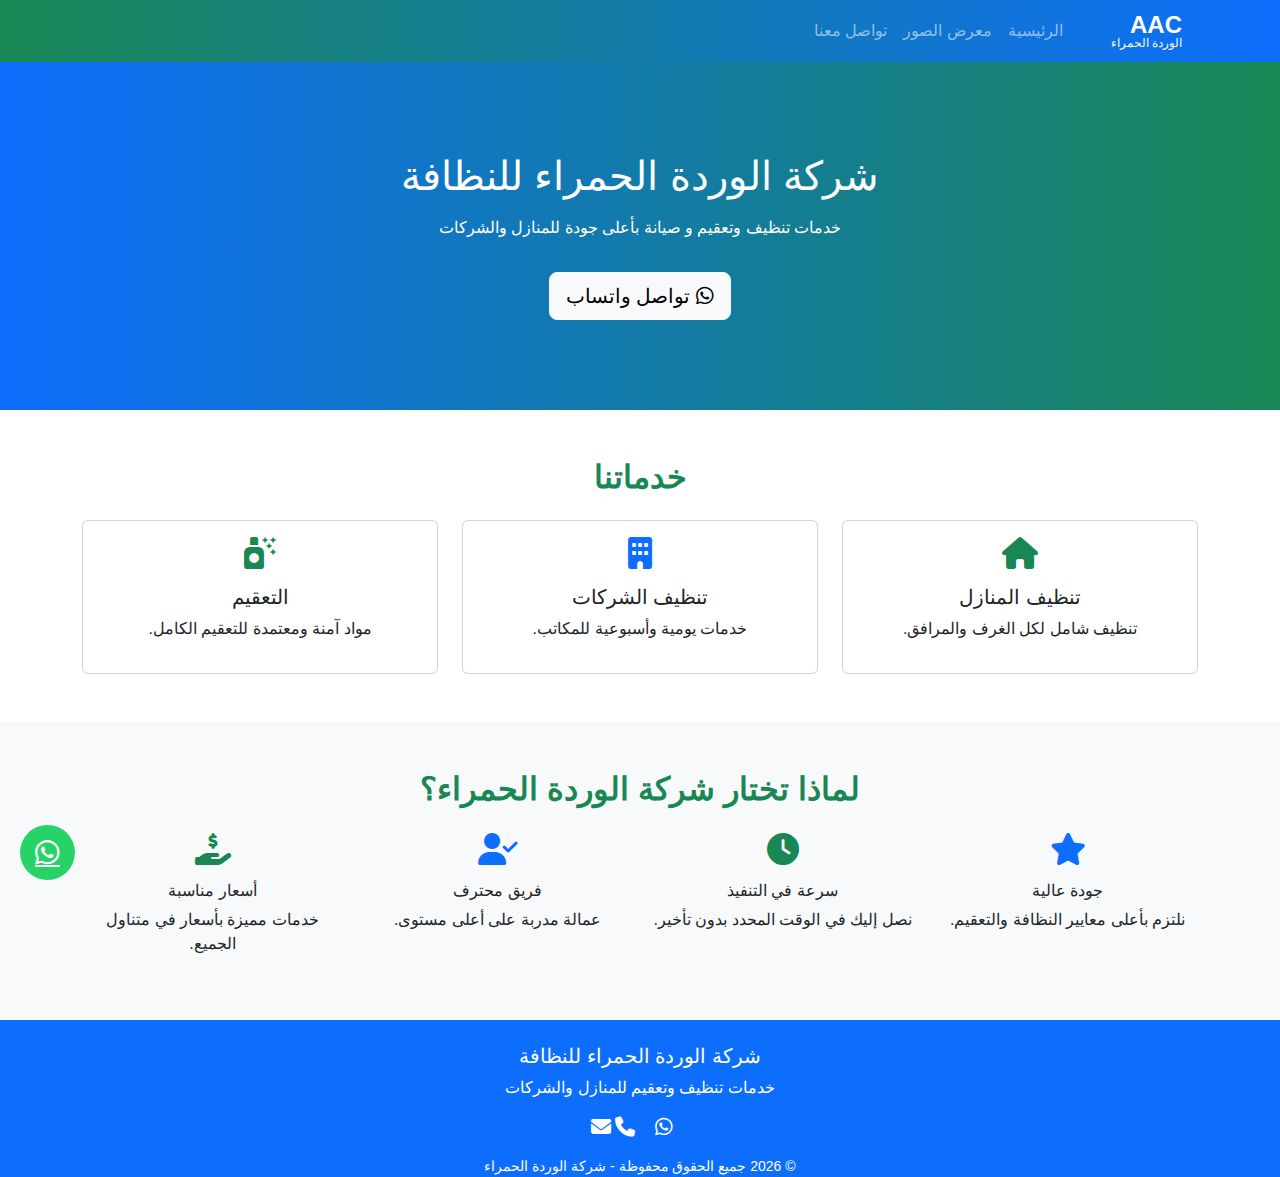
<file: index.html>
<!DOCTYPE html>
<html lang="ar" dir="rtl">
<head>
<meta charset="UTF-8">
<title>شركة الوردة الحمراء للنظافة</title>
<meta name="viewport" content="width=device-width, initial-scale=1">

<link href="https://cdn.jsdelivr.net/npm/bootstrap@5.3.3/dist/css/bootstrap.min.css" rel="stylesheet">
<link rel="stylesheet" href="css/style.css">
<link rel="stylesheet" href="https://cdnjs.cloudflare.com/ajax/libs/font-awesome/6.5.0/css/all.min.css">
</head>

<body>

<nav class="navbar navbar-expand-lg navbar-dark bg-primary">
  <div class="container">

    <a class="navbar-brand d-flex flex-column lh-1" href="index.html">
      <span class="fw-bold fs-4">AAC</span>
      <small class="text-light" style="font-size:12px;">الوردة الحمراء</small>
    </a>

    <button class="navbar-toggler" type="button" data-bs-toggle="collapse" data-bs-target="#menu">
      <span class="navbar-toggler-icon"></span>
    </button>

    <div class="collapse navbar-collapse" id="menu">
      <ul class="navbar-nav ms-auto">
        <li class="nav-item"><a class="nav-link" href="index.html">الرئيسية</a></li>
        <li class="nav-item"><a class="nav-link" href="gallery.html">معرض الصور</a></li>
        <li class="nav-item"><a class="nav-link" href="contact.html">تواصل معنا</a></li>
      </ul>
    </div>

  </div>
</nav>

<section class="hero text-center">
  <h1>شركة الوردة الحمراء للنظافة</h1>
  <p class="mt-3">خدمات تنظيف وتعقيم و صيانة بأعلى جودة للمنازل والشركات</p>

  <a href="https://wa.me/201033823621" class="btn btn-light btn-lg mt-3">
    <i class="fab fa-whatsapp"></i> تواصل واتساب
  </a>
</section>

<section class="container py-5">
<h2 class="text-center section-title mb-4">خدماتنا</h2>

<div class="row g-4">

<div class="col-md-4">
<div class="card h-100 text-center">
<div class="card-body">
<i class="fa-solid fa-house fa-2x text-success mb-3"></i>
<h5>تنظيف المنازل</h5>
<p>تنظيف شامل لكل الغرف والمرافق.</p>
</div></div></div>

<div class="col-md-4">
<div class="card h-100 text-center">
<div class="card-body">
<i class="fa-solid fa-building fa-2x text-primary mb-3"></i>
<h5>تنظيف الشركات</h5>
<p>خدمات يومية وأسبوعية للمكاتب.</p>
</div></div></div>

<div class="col-md-4">
<div class="card h-100 text-center">
<div class="card-body">
<i class="fa-solid fa-spray-can-sparkles fa-2x text-success mb-3"></i>
<h5>التعقيم</h5>
<p>مواد آمنة ومعتمدة للتعقيم الكامل.</p>
</div></div></div>

</div>
</section>
<section class="bg-light py-5">
  <div class="container">
    <h2 class="text-center section-title mb-4">لماذا تختار شركة الوردة الحمراء؟</h2>

    <div class="row g-4 text-center">

      <div class="col-md-3">
        <i class="fa-solid fa-star fa-2x text-primary mb-3"></i>
        <h6>جودة عالية</h6>
        <p>نلتزم بأعلى معايير النظافة والتعقيم.</p>
      </div>

      <div class="col-md-3">
        <i class="fa-solid fa-clock fa-2x text-success mb-3"></i>
        <h6>سرعة في التنفيذ</h6>
        <p>نصل إليك في الوقت المحدد بدون تأخير.</p>
      </div>

      <div class="col-md-3">
        <i class="fa-solid fa-user-check fa-2x text-primary mb-3"></i>
        <h6>فريق محترف</h6>
        <p>عمالة مدربة على أعلى مستوى.</p>
      </div>

      <div class="col-md-3">
        <i class="fa-solid fa-hand-holding-dollar fa-2x text-success mb-3"></i>
        <h6>أسعار مناسبة</h6>
        <p>خدمات مميزة بأسعار في متناول الجميع.</p>
      </div>

    </div>
  </div>
</section>

<a href="https://wa.me/201033823621" class="whatsapp-float">
<i class="fab fa-whatsapp"></i>
</a>

<script src="https://cdn.jsdelivr.net/npm/bootstrap@5.3.3/dist/js/bootstrap.bundle.min.js"></script>
<!-- ====== FOOTER ====== -->
<footer class="text-white pt-4" style="background:#0d6efd;">
  <div class="container text-center">

    <h5>شركة الوردة الحمراء للنظافة</h5>
    <p>خدمات تنظيف وتعقيم للمنازل والشركات</p>

    <div class="mb-3">
      <a href="https://wa.me/249XXXXXXXXX" class="text-white me-3"><i class="fab fa-whatsapp fa-lg"></i></a>
      <a href="tel:+249XXXXXXXXX" class="text-white me-3"><i class="fa-solid fa-phone fa-lg"></i></a>
      <a href="mailto:company@email.com" class="text-white"><i class="fa-solid fa-envelope fa-lg"></i></a>
    </div>

    <p class="small mb-0">© 2026 جميع الحقوق محفوظة - شركة الوردة الحمراء</p>

  </div>
</footer>

</body>
</html>
</file>
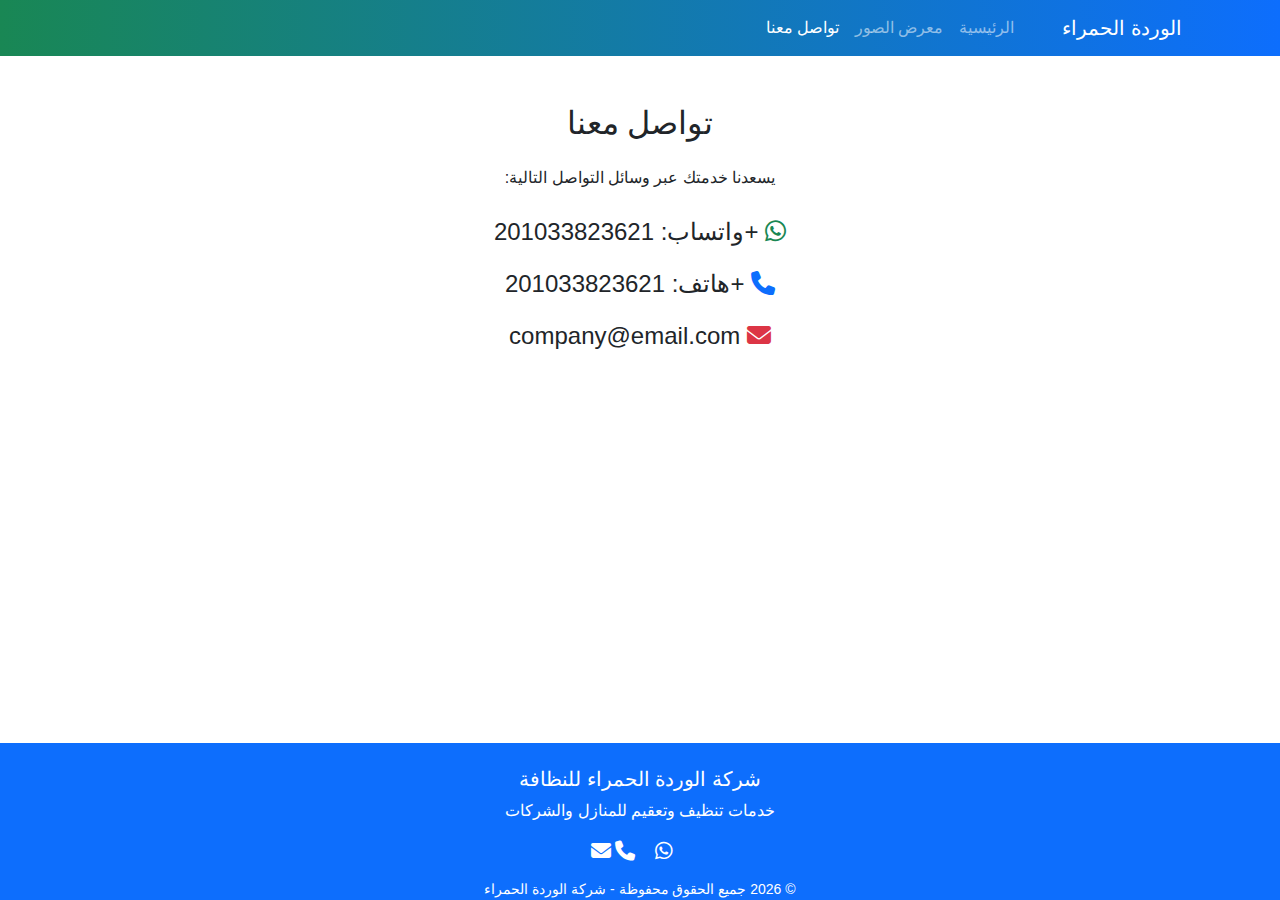
<file: contact.html>
<!DOCTYPE html>
<html lang="ar" dir="rtl">
<head>
  <meta charset="UTF-8">
  <title>تواصل معنا | شركة الوردة الحمراء</title>

  <link href="https://cdn.jsdelivr.net/npm/bootstrap@5.3.3/dist/css/bootstrap.min.css" rel="stylesheet">
  <link rel="stylesheet" href="https://cdnjs.cloudflare.com/ajax/libs/font-awesome/6.5.0/css/all.min.css">
  <link rel="stylesheet" href="css/style.css">
</head>

<body>

<!-- ====== HEADER ====== -->
<nav class="navbar navbar-expand-lg navbar-dark bg-primary">
  <div class="container">
    <a class="navbar-brand" href="index.html"> الوردة الحمراء</a>

    <button class="navbar-toggler" data-bs-toggle="collapse" data-bs-target="#nav">
      <span class="navbar-toggler-icon"></span>
    </button>

    <div class="collapse navbar-collapse" id="nav">
      <ul class="navbar-nav ms-auto">
        <li class="nav-item"><a class="nav-link" href="index.html">الرئيسية</a></li>
        <li class="nav-item"><a class="nav-link" href="gallery.html">معرض الصور</a></li>
        <li class="nav-item"><a class="nav-link active" href="contact.html">تواصل معنا</a></li>
      </ul>
    </div>
  </div>
</nav>

<!-- ====== MAIN ====== -->
<main class="container my-5 text-center">

  <h2 class="mb-4">تواصل معنا</h2>

  <p>يسعدنا خدمتك عبر وسائل التواصل التالية:</p>

  <div class="fs-4 my-4">
    <p><i class="fab fa-whatsapp text-success"></i> +واتساب: 201033823621</p>
    <p><i class="fa-solid fa-phone text-primary"></i> +هاتف: 201033823621</p>
    <p><i class="fa-solid fa-envelope text-danger"></i> company@email.com</p>
  </div>


</main>

<!-- ====== FOOTER ====== -->
<footer class="text-white pt-4" style="background:#0d6efd;">
  <div class="container text-center">

    <h5>شركة الوردة الحمراء للنظافة</h5>
    <p>خدمات تنظيف وتعقيم للمنازل والشركات</p>

    <div class="mb-3">
      <a href="https://wa.me/249XXXXXXXXX" class="text-white me-3"><i class="fab fa-whatsapp fa-lg"></i></a>
      <a href="tel:+249XXXXXXXXX" class="text-white me-3"><i class="fa-solid fa-phone fa-lg"></i></a>
      <a href="mailto:company@email.com" class="text-white"><i class="fa-solid fa-envelope fa-lg"></i></a>
    </div>

    <p class="small mb-0">© 2026 جميع الحقوق محفوظة - شركة الوردة الحمراء</p>

  </div>
</footer>

<script src="https://cdn.jsdelivr.net/npm/bootstrap@5.3.3/dist/js/bootstrap.bundle.min.js"></script>
</body>
</html>
</file>
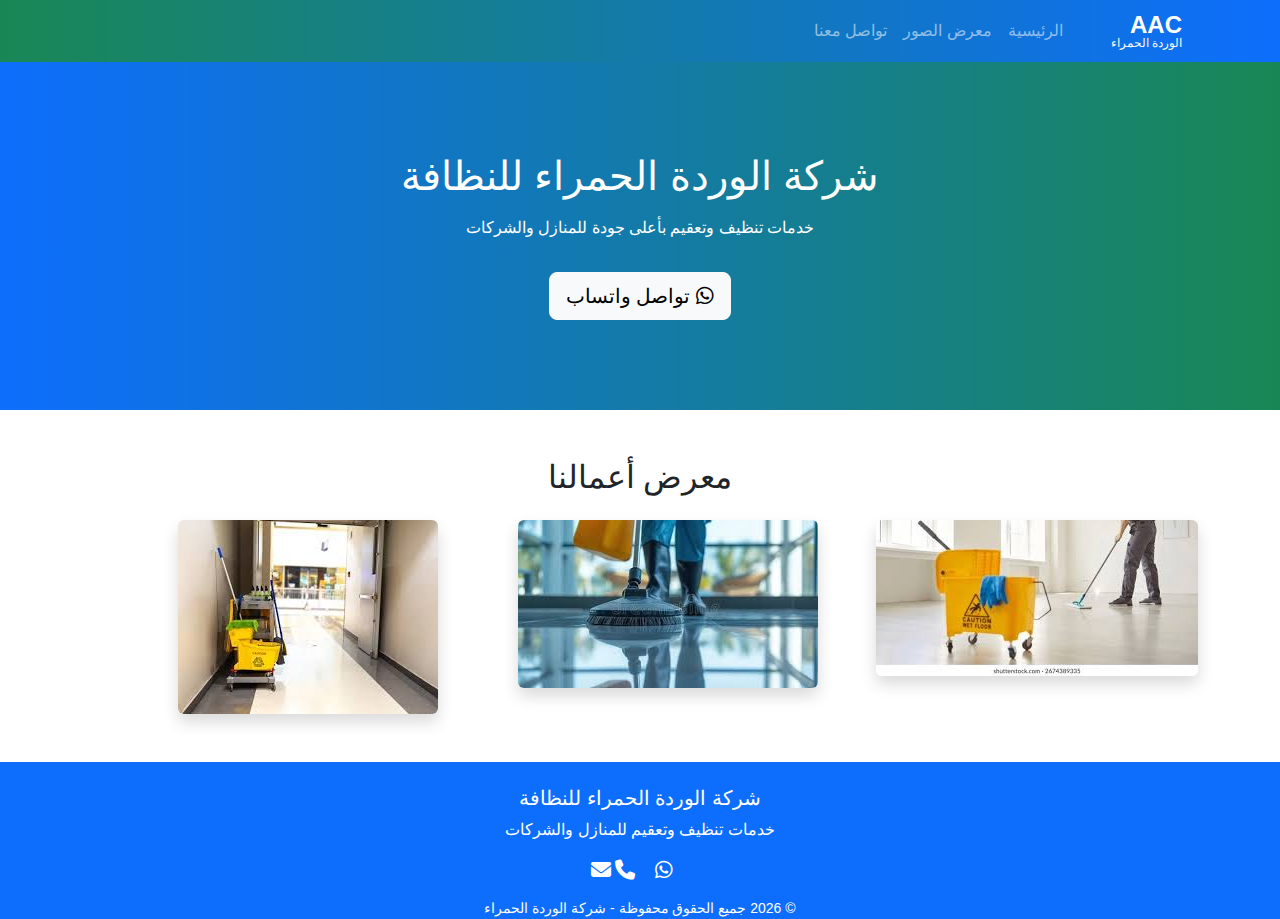
<file: gallery.html>
<!DOCTYPE html>
<html lang="ar" dir="rtl">
<head>
  <meta charset="UTF-8">
  <meta name="viewport" content="width=device-width, initial-scale=1">
  <title>معرض الصور | شركة الوردة الحمراء</title>

  <link href="https://cdn.jsdelivr.net/npm/bootstrap@5.3.3/dist/css/bootstrap.min.css" rel="stylesheet">
  <link rel="stylesheet" href="https://cdnjs.cloudflare.com/ajax/libs/font-awesome/6.5.0/css/all.min.css">
  <link rel="stylesheet" href="css/style.css">
</head>

<body>

<!-- ====== HEADER / NAVBAR ====== -->
<nav class="navbar navbar-expand-lg navbar-dark bg-primary">
  <div class="container">

    <a class="navbar-brand d-flex flex-column lh-1" href="index.html">
      <span class="fw-bold fs-4">AAC</span>
      <small class="text-light" style="font-size:12px;">الوردة الحمراء</small>
    </a>

    <button class="navbar-toggler" type="button" data-bs-toggle="collapse" data-bs-target="#menu">
      <span class="navbar-toggler-icon"></span>
    </button>

    <div class="collapse navbar-collapse" id="menu">
      <ul class="navbar-nav ms-auto">
        <li class="nav-item"><a class="nav-link" href="index.html">الرئيسية</a></li>
        <li class="nav-item"><a class="nav-link" href="gallery.html">معرض الصور</a></li>
        <li class="nav-item"><a class="nav-link" href="contact.html">تواصل معنا</a></li>
      </ul>
    </div>

  </div>
</nav>

<section class="hero text-center">
  <h1>شركة الوردة الحمراء للنظافة</h1>
  <p class="mt-3">خدمات تنظيف وتعقيم بأعلى جودة للمنازل والشركات</p>

  <a href="https://wa.me/201033823621" class="btn btn-light btn-lg mt-3">
    <i class="fab fa-whatsapp"></i> تواصل واتساب
  </a>
</section>
<!-- ====== MAIN CONTENT ====== -->
<main class="container my-5">

  <h2 class="text-center mb-4">معرض أعمالنا</h2>

  <div class="row g-4">

    <div class="col-md-4">
      <img src="images/1.jpg" class="img-fluid rounded shadow">
    </div>

    <div class="col-md-4">
      <img src="images/2.jpg" class="img-fluid rounded shadow">
    </div>

    <div class="col-md-4">
      <img src="images/3.jpg" class="img-fluid rounded shadow">
    </div>

  </div>

</main>

<!-- ====== FOOTER ====== -->
<footer class="text-white pt-4" style="background:#0d6efd;">
  <div class="container text-center">

    <h5>شركة الوردة الحمراء للنظافة</h5>
    <p>خدمات تنظيف وتعقيم للمنازل والشركات</p>

    <div class="mb-3">
      <a href="https://wa.me/249XXXXXXXXX" class="text-white me-3"><i class="fab fa-whatsapp fa-lg"></i></a>
      <a href="tel:+249XXXXXXXXX" class="text-white me-3"><i class="fa-solid fa-phone fa-lg"></i></a>
      <a href="mailto:company@email.com" class="text-white"><i class="fa-solid fa-envelope fa-lg"></i></a>
    </div>

    <p class="small mb-0">© 2026 جميع الحقوق محفوظة - شركة الوردة الحمراء</p>

  </div>
</footer>

<script src="https://cdn.jsdelivr.net/npm/bootstrap@5.3.3/dist/js/bootstrap.bundle.min.js"></script>
</body>
</html>
</file>
<file: css/style.css>
body {
  font-family: Tahoma, Arial, sans-serif;
}

.navbar {
  background: linear-gradient(to left, #0d6efd, #198754);
}

.hero {
  background: linear-gradient(to left, #198754, #0d6efd);
  color: white;
  padding: 90px 20px;
}

.section-title {
  color: #198754;
  font-weight: bold;
}

.whatsapp-float {
  position: fixed;
  bottom: 20px;
  left: 20px;
  background: #25d366;
  color: white;
  width: 55px;
  height: 55px;
  border-radius: 50%;
  display: flex;
  align-items: center;
  justify-content: center;
  font-size: 28px;
  z-index: 999;
}
html, body {
  height: 100%;
}

body {
  display: flex;
  flex-direction: column;
}

main {
  flex: 1;
}
</file>
